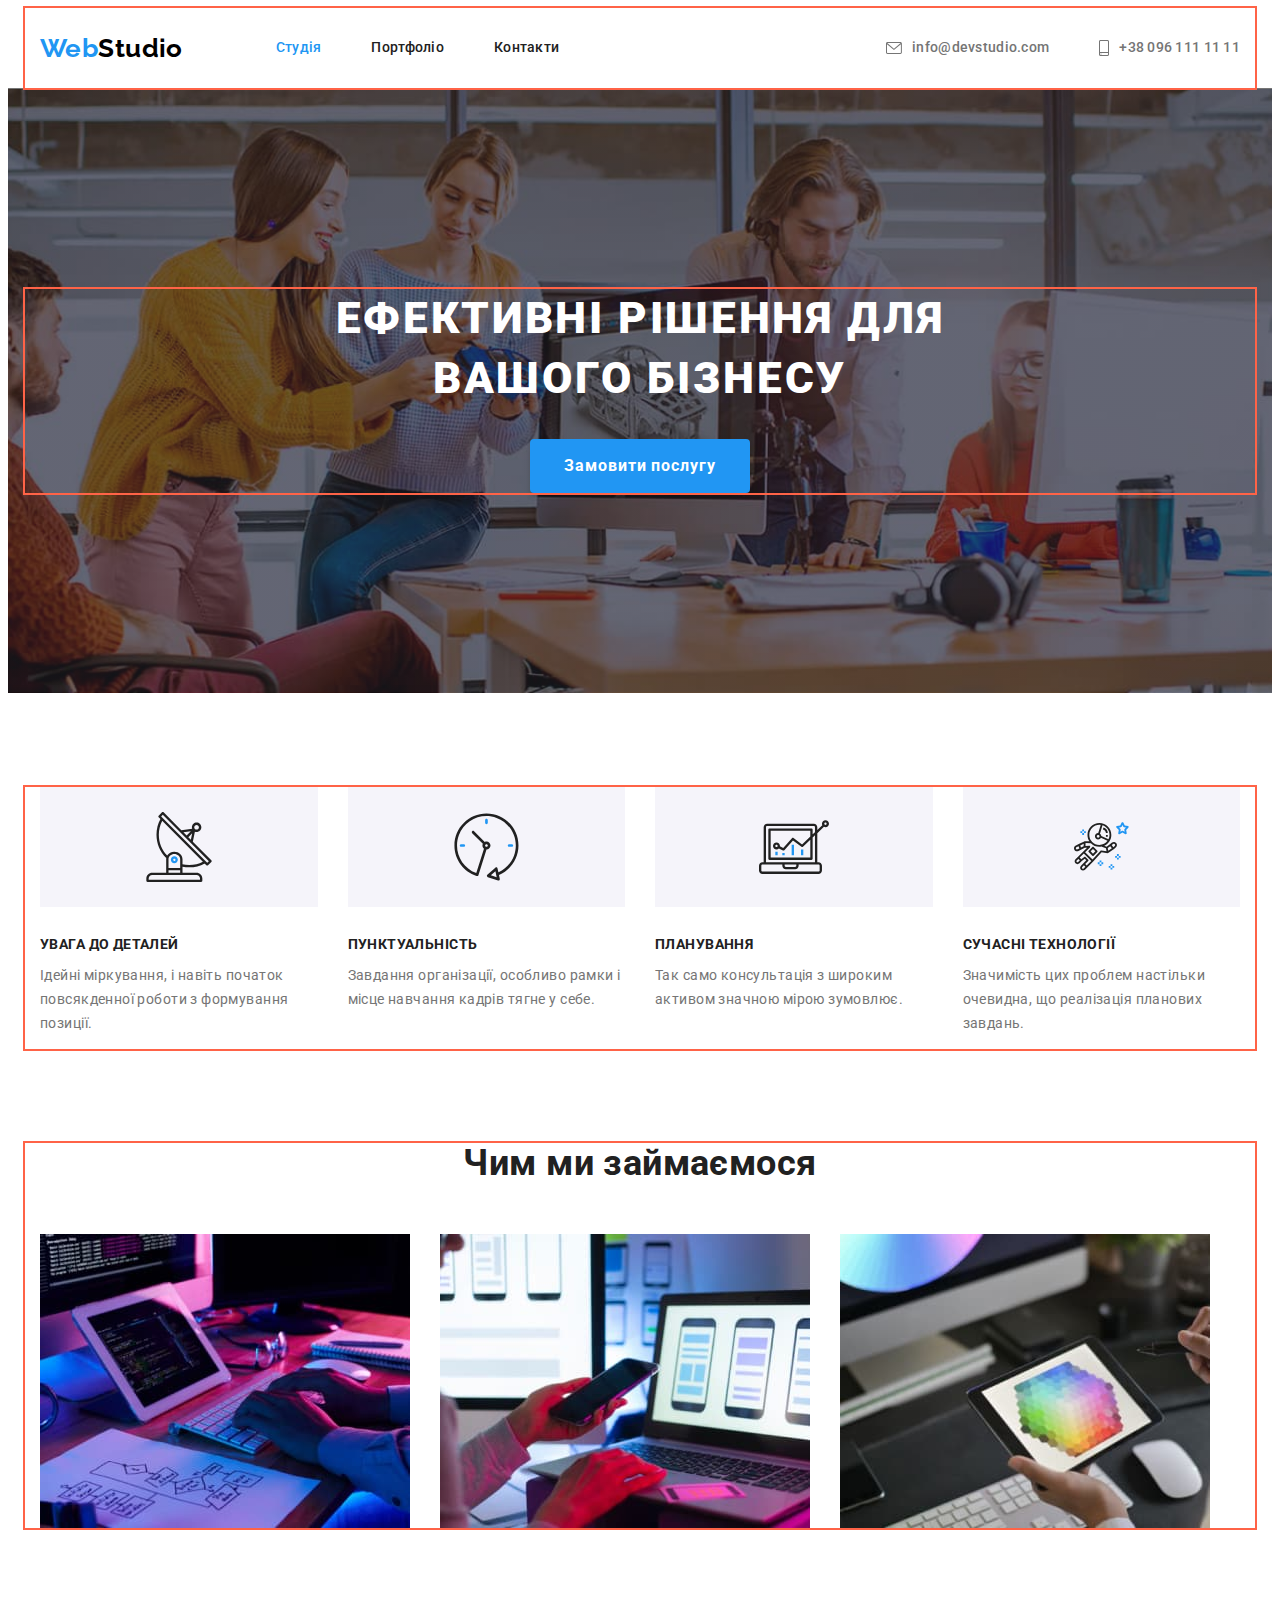
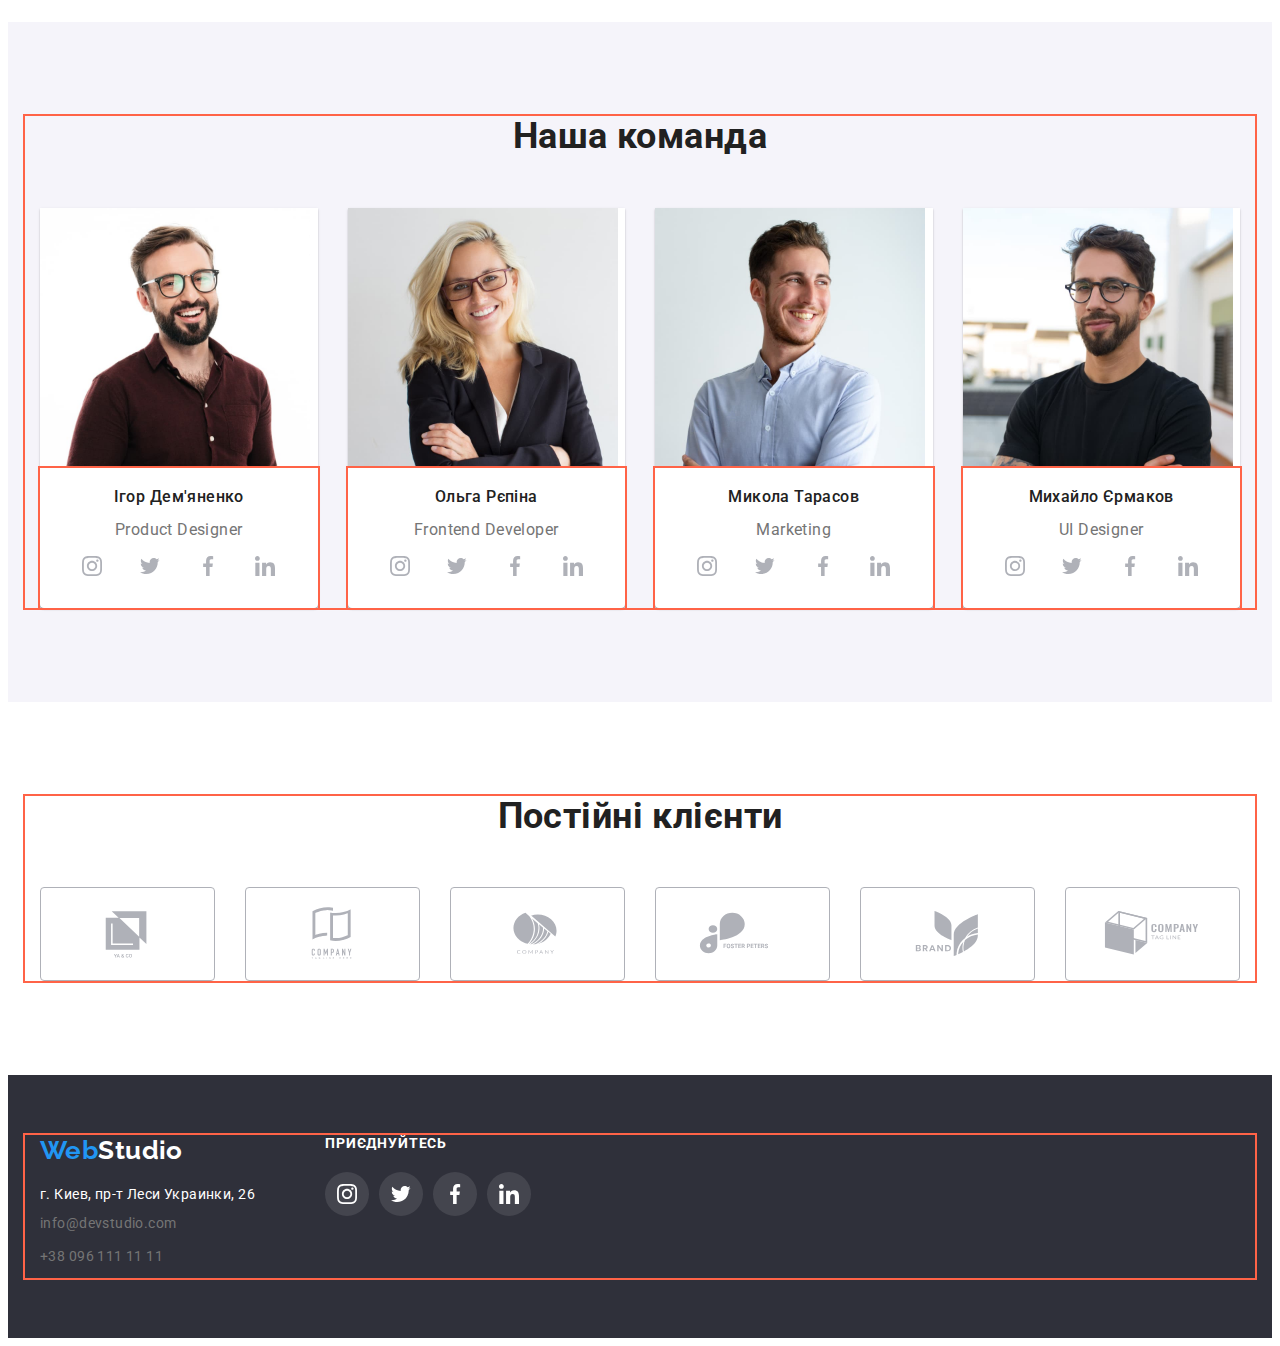
<file: index.html>
<!DOCTYPE html>
<html lang="uk">
  <head>
    <meta charset="UTF-8" />
    <meta http-equiv="X-UA-Compatible" content="IE=edge" />
    <meta name="viewport" content="width=device-width, initial-scale=1.0" />
    <title>Document</title>
    <link rel="preconnect" href="https://fonts.googleapis.com" />
    <link rel="preconnect" href="https://fonts.gstatic.com" crossorigin />
    <link
      href="https://fonts.googleapis.com/css2?family=Raleway:wght@700&family=Roboto:wght@400;500;700;900&display=swap"
      rel="stylesheet"
    />
    <link
      rel="stylesheet"
      href="https://cdnjs.cloudflare.com/ajax/libs/modern-normalize/1.1.0/modern-normalize.min.css"
      integrity="sha512-wpPYUAdjBVSE4KJnH1VR1HeZfpl1ub8YT/NKx4PuQ5NmX2tKuGu6U/JRp5y+Y8XG2tV+wKQpNHVUX03MfMFn9Q=="
      crossorigin="anonymous"
      referrerpolicy="no-referrer"
    />
    <link rel="stylesheet" href="./css/style.css" />
  </head>
  <body>
    <!-- Header -->
    <header class="head-sectione">
        <div class="conteiner main-nav">
          <a href="./index.html" class="logo"
            ><span class="logo-accent">Web</span>Studio</a
          >
          <nav>
            <ul class="site-nav list">
              <li class="items">
                <a href="./index.html" class="link current">Студія</a>
              </li>
              <li class="items">
                <a href="./portfolio.html" class="link">Портфоліо</a>
              </li>
              <li class="items"><a href="#" class="link">Контакти</a></li>
            </ul>
          </nav>
          <ul class="auth-nav list">
            <li class="items">
              <a class="link nav-contacts" href="mailto:info@devstudio.com"
                ><svg class="nav-icones" width="16" height="12">
                  <use
                    href="./imeges/svg/symbol-defs.svg#icon-envelope"
                  ></use>
                </svg>
                info@devstudio.com</a
              >
            </li>
            <li class="items">
              <a class="link nav-contacts" href="tel:+380961111111"
                ><svg class="nav-icones" width="10" height="16">
                  <use
                    href="./imeges/svg/symbol-defs.svg#icon-smartphone"
                  ></use>
                </svg>
                +38 096 111 11 11</a
              >
            </li>
          </ul>
        </div>
    </header>
    <!-- Main Content -->
    <main>
      <section class="hero">
        <div class="conteiner">
          <h1 class="hero-title">
            Ефективні рішення для <br />
            вашого бізнесу
          </h1>
          <button type="button" class="button">Замовити послугу</button>
        </div>
      </section>
      <section class="sections">
        <div class="conteiner">
          <h2 class="first-section-title visally-hidden">Наші Особливості</h2>
          <ul class="list first-section">
            <li class="items">
              <div class="first-icones">
                <svg class="discript-icone" width="70" height="70">
                  <use href="./imeges/svg/symbol-defs.svg#icon-antenna-1"></use>
                </svg>
              </div>
              <h3 class="discript-tittle">УВАГА ДО ДЕТАЛЕЙ</h3>
              <p class="discript-text">
                Ідейні міркування, і навіть початок повсякденної роботи з
                формування позиції.
              </p>
            </li>
            <li class="items">
              <div class="first-icones">
                <svg class="discript-icone" width="66.96" height="70">
                  <use href="./imeges/svg/symbol-defs.svg#icon-clock-1"></use>
                </svg>
              </div>
              <h3 class="discript-tittle">ПУНКТУАЛЬНІСТЬ</h3>
              <p class="discript-text">
                Завдання організації, особливо рамки і місце навчання кадрів
                тягне у себе.
              </p>
            </li>
            <li class="items">
              <div class="first-icones">
                <svg class="discript-icone" width="70" height="70">
                  <use href="./imeges/svg/symbol-defs.svg#icon-diagram-1"></use>
                </svg>
              </div>
              <h3 class="discript-tittle">ПЛАНУВАННЯ</h3>
              <p class="discript-text">
                Так само консультація з широким активом значною мірою зумовлює.
              </p>
            </li>
            <li class="items">
              <div class="first-icones">
                <svg class="discript-icone" width="54.83" height="60.66">
                  <use
                    href="./imeges/svg/symbol-defs.svg#icon-astronaut-1"
                  ></use>
                </svg>
              </div>
              <h3 class="discript-tittle">СУЧАСНІ ТЕХНОЛОГІЇ</h3>
              <p class="discript-text">
                Значимість цих проблем настільки очевидна, що реалізація
                планових завдань.
              </p>
            </li>
          </ul>
        </div>
      </section>
      <section class="about sections">
        <div class="conteiner">
          <h2 class="section-title">Чим ми займаємося</h2>
          <ul class="list second-section">
            <li class="items">
              <img src="./imeges/kayboard.jpg" alt="клавіатура" width="370" />
            </li>
            <li class="items">
              <img src="./imeges/phone.jpg" alt="телефон" width="370" />
            </li>
            <li class="items">
              <img src="./imeges/ipad.jpg" alt="планшет" width="370" />
            </li>
          </ul>
        </div>
      </section>
      <section class="sections teams">
        <div class="conteiner">
          <h2 class="section-title">Наша команда</h2>
          <ul class="list third-section">
            <li class="team-curds">
              <img
                src="./imeges/igor-port.jpg"
                alt="ігор портрет"
                width="270"
              />
              <div class="conteiner-team">
                <h3 class="featurelist-title">Ігор Дем'яненко</h3>
                <p class="featurelist-text" lang="en">Product Designer</p>
                <ul class="list team-sochmed">
                  <li class="item">
                    <a href="" class="team-links">
                      <svg class="icones" width="44" height="44">
                        <use
                          href="./imeges/svg/symbol-defs.svg#icon-instagram"
                        ></use>
                      </svg>
                    </a>
                  </li>
                  <li class="item">
                    <a href="" class="team-links">
                      <svg class="icones" width="44" height="44">
                        <use
                          href="./imeges/svg/symbol-defs.svg#icon-tviter"
                        ></use>
                      </svg>
                    </a>
                  </li>
                  <li class="item">
                    <a href="" class="team-links">
                      <svg class="icones" width="44" height="44">
                        <use
                          href="./imeges/svg/symbol-defs.svg#icon-facebook"
                        ></use>
                      </svg>
                    </a>
                  </li>
                  <li class="item">
                    <a href="" class="team-links"
                      ><svg class="icones" width="44" height="44">
                        <use
                          href="./imeges/svg/symbol-defs.svg#icon-linkedin"
                        ></use>
                      </svg>
                    </a>
                  </li>
                </ul>
              </div>
            </li>
            <li class="team-curds">
              <img
                src="./imeges/olga-port.jpg"
                alt="ольга портрет"
                width="270"
              />
              <div class="conteiner-team">
                <h3 class="featurelist-title">Ольга Рєпіна</h3>
                <p class="featurelist-text" lang="en">Frontend Developer</p>
                 <ul class="list team-sochmed">
                  <li class="item">
                    <a href="" class="team-links">
                      <svg class="icones">
                        <use
                          href="./imeges/svg/symbol-defs.svg#icon-instagram"
                        ></use>
                      </svg>
                    </a>
                  </li>
                  <li class="item">
                    <a href="" class="team-links">
                      <svg class="icones" width="44" height="44">
                        <use
                          href="./imeges/svg/symbol-defs.svg#icon-tviter"
                        ></use>
                      </svg>
                    </a>
                  </li>
                  <li class="item">
                    <a href="" class="team-links">
                      <svg class="icones" width="44" height="44">
                        <use
                          href="./imeges/svg/symbol-defs.svg#icon-facebook"
                        ></use>
                      </svg>
                    </a>
                  </li>
                  <li class="item">
                    <a href="" class="team-links"
                      ><svg class="icones" width="44" height="44">
                        <use
                          href="./imeges/svg/symbol-defs.svg#icon-linkedin"
                        ></use>
                      </svg>
                    </a>
                  </li>
                </ul>
              </div>
            </li>
            <li class="team-curds">
              <img
                src="./imeges/kolya-port.jpg"
                alt="микола портрет"
                width="270"
              />
              <div class="conteiner-team">
                <h3 class="featurelist-title">Микола Тарасов</h3>
                <p class="featurelist-text" lang="en">Marketing</p>
                 <ul class="list team-sochmed">
                  <li class="item">
                    <a href="" class="team-links">
                      <svg class="icones" width="44" height="44">
                        <use
                          href="./imeges/svg/symbol-defs.svg#icon-instagram"
                        ></use>
                      </svg>
                    </a>
                  </li>
                  <li class="item">
                    <a href="" class="team-links">
                      <svg class="icones" width="44" height="44">
                        <use
                          href="./imeges/svg/symbol-defs.svg#icon-tviter"
                        ></use>
                      </svg>
                    </a>
                  </li>
                  <li class="item">
                    <a href="" class="team-links">
                      <svg class="icones" width="44" height="44">
                        <use
                          href="./imeges/svg/symbol-defs.svg#icon-facebook"
                        ></use>
                      </svg>
                    </a>
                  </li>
                  <li class="item">
                    <a href="" class="team-links"
                      ><svg class="icones" width="44" height="44">
                        <use
                          href="./imeges/svg/symbol-defs.svg#icon-linkedin"
                        ></use>
                      </svg>
                    </a>
                  </li>
                </ul>
              </div>
            </li>
            <li class="team-curds">
              <img
                src="./imeges/michael-port.jpg"
                alt="михайло портрет"
                width="270"
              />
              <div class="conteiner-team">
                <h3 class="featurelist-title">Михайло Єрмаков</h3>
                <p class="featurelist-text" lang="en">UI Designer</p>
                 <ul class="list team-sochmed">
                  <li class="item">
                    <a href="" class="team-links">
                      <svg class="icones">
                        <use
                          href="./imeges/svg/symbol-defs.svg#icon-instagram"
                        ></use>
                      </svg>
                    </a>
                  </li>
                  <li class="item">
                    <a href="" class="team-links">
                      <svg class="icones" width="44" height="44">
                        <use
                          href="./imeges/svg/symbol-defs.svg#icon-tviter"
                        ></use>
                      </svg>
                    </a>
                  </li>
                  <li class="item">
                    <a href="" class="team-links">
                      <svg class="icones" width="44" height="44">
                        <use
                          href="./imeges/svg/symbol-defs.svg#icon-facebook"
                        ></use>
                      </svg>
                    </a>
                  </li>
                  <li class="item">
                    <a href="" class="team-links"
                      ><svg class="icones" width="44" height="44">
                        <use
                          href="./imeges/svg/symbol-defs.svg#icon-linkedin"
                        ></use>
                      </svg>
                    </a>
                  </li>
                </ul>
              </div>
            </li>
          </ul>
        </div>
      </section>
       <section class="sections">
        <div class="conteiner">
          <h2 class="section-title">Постійні клієнти</h2>
          <ul class="list clients">
            <li class="item">
              <a href="" class="clients-links">
                <svg class="icones" width="106" height="60">
                  <use href="./imeges/svg/symbol-defs.svg#icon-Logo"></use>
                </svg>
              </a>
            </li>
            <li class="item">
              <a href="" class="clients-links">
                <svg class="icones" width="106" height="60">
                  <use href="./imeges/svg/symbol-defs.svg#icon-Logo-2"></use>
                </svg>
              </a>
            </li>
            <li class="item">
              <a href="" class="clients-links">
                <svg class="icones" width="106" height="60">
                  <use href="./imeges/svg/symbol-defs.svg#icon-Logo-3"></use>
                </svg>
              </a>
            </li>
            <li class="item">
              <a href="" class="clients-links">
                <svg class="icones" width="106" height="60">
                  <use href="./imeges/svg/symbol-defs.svg#icon-Logo-4"></use>
                </svg>
              </a>
            </li>
            <li class="item">
              <a href="" class="clients-links">
                <svg class="icones" width="106" height="60">
                  <use href="./imeges/svg/symbol-defs.svg#icon-Logo-5"></use>
                </svg>
              </a>
            </li>
            <li class="item">
              <a href="" class="clients-links">
                <svg class="icones" width="106" height="60">
                  <use href="./imeges/svg/symbol-defs.svg#icon-Logo-6"></use>
                </svg>
              </a>
            </li>
          </ul>
          
          
        </div>
    </main>
    <!-- Footer -->
    <footer class="footer">
      <div class="conteiner footer-conteiner">
       <div class="class-conteiner">
         <a href="./index.html" class="logo-footer"
          ><span class="logo-accent">Web</span>Studio</a
        >
        <address>
          <ul class="list">
            <li class="footer-item">
              <a
                class="adress"
                href="https://goo.gl/maps/CPtrU1FHBa2aNyZL9"
                target="_blank"
                rel="noopener noreferrer"
                >г. Киев, пр-т Леси Украинки, 26</a
              >
            </li>
            <li class="footer-item">
              <a href="mailto:info@devstudio.com" class="footer-contacts"
                >info@devstudio.com</a
              >
            </li>
            <li class="footer-item">
              <a href="tel:+380961111111" class="footer-contacts"
                >+38 096 111 11 11</a
              >
            </li>
          </ul>
        </address>
       </div>
        <div class="sochmed-conteiner">
           <h2 class="footer-title">ПРИЄДНУЙТЕСЬ</h2>
          <ul class="list footer-sochmed">
                  <li class="item">
                    <a href="" class="foot-links">
                      <svg class="icones" width="44" height="44">
                        <use
                          href="./imeges/svg/symbol-defs.svg#icon-instagram"
                        ></use>
                      </svg>
                    </a>
                  </li>
                  <li class="item">
                    <a href="" class="foot-links">
                      <svg class="icones" width="44" height="44">
                        <use
                          href="./imeges/svg/symbol-defs.svg#icon-tviter"
                        ></use>
                      </svg>
                    </a>
                  </li>
                  <li class="item">
                    <a href="" class="foot-links">
                      <svg class="icones" width="44" height="44">
                        <use
                          href="./imeges/svg/symbol-defs.svg#icon-facebook"
                        ></use>
                      </svg>
                    </a>
                  </li>
                  <li class="item">
                    <a href="" class="foot-links"
                      ><svg class="icones" width="44" height="44">
                        <use
                          href="./imeges/svg/symbol-defs.svg#icon-linkedin"
                        ></use>
                      </svg>
                    </a>
                  </li>
                </ul>
        </div>
      </div>
    </footer>
  </body>
</html>
</file>
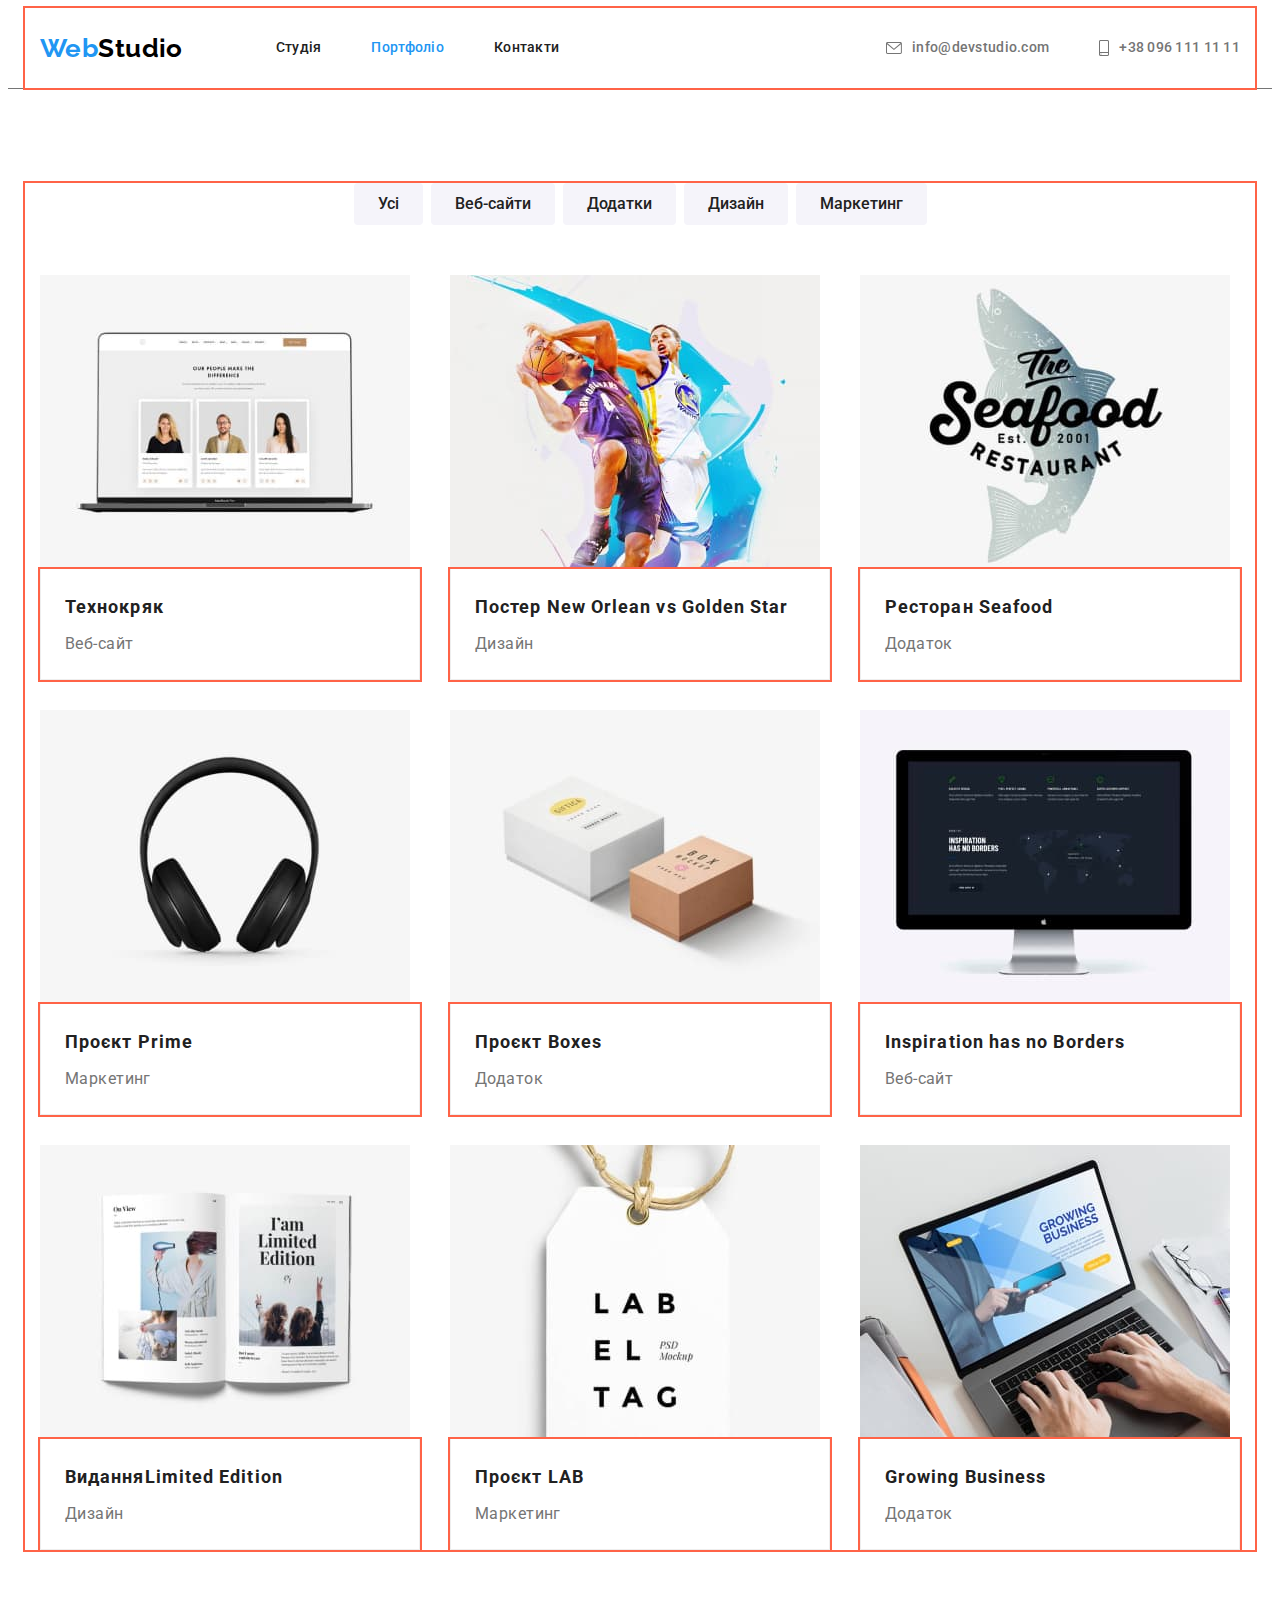
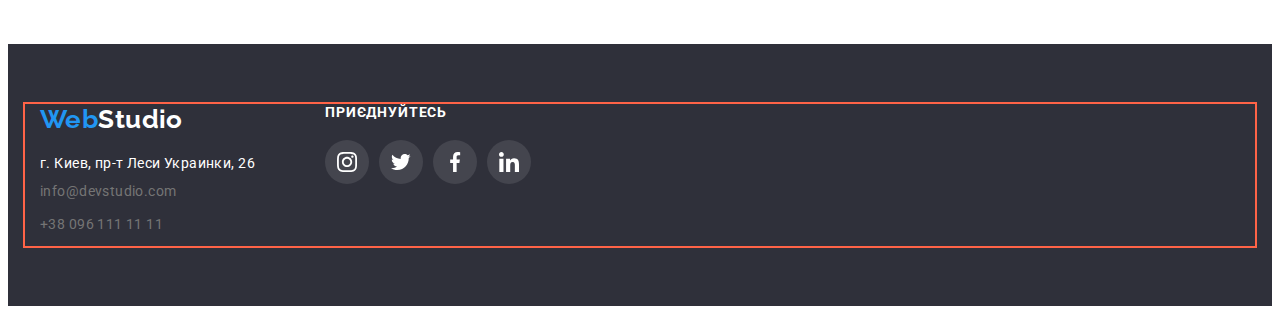
<file: portfolio.html>
<!DOCTYPE html>
<html lang="uk">
  <head>
    <meta charset="UTF-8" />
    <meta http-equiv="X-UA-Compatible" content="IE=edge" />
    <meta name="viewport" content="width=device-width, initial-scale=1.0" />
    <title>Document</title>
    <link rel="preconnect" href="https://fonts.googleapis.com" />
    <link rel="preconnect" href="https://fonts.gstatic.com" crossorigin />
    <link
      href="https://fonts.googleapis.com/css2?family=Raleway:wght@700&family=Roboto:wght@400;500;700;900&display=swap"
      rel="stylesheet"
    />
    <link
      rel="stylesheet"
      href="https://cdnjs.cloudflare.com/ajax/libs/modern-normalize/1.1.0/modern-normalize.min.css"
      integrity="sha512-wpPYUAdjBVSE4KJnH1VR1HeZfpl1ub8YT/NKx4PuQ5NmX2tKuGu6U/JRp5y+Y8XG2tV+wKQpNHVUX03MfMFn9Q=="
      crossorigin="anonymous"
      referrerpolicy="no-referrer"
    />
    <link rel="stylesheet" href="./css/style.css" />
  </head>
  <body>
    <!-- Header -->
    <header class="head-sectione">
      <div class="conteiner main-nav">
        <a href="./index.html" class="logo"
          ><span class="logo-accent">Web</span>Studio</a
        >
        <nav>
          <ul class="site-nav list">
            <li class="items">
              <a href="./index.html" class="link">Студія</a>
            </li>
            <li class="items">
              <a href="./portfolio.html" class="link current">Портфоліо</a>
            </li>
            <li class="items"><a href="#" class="link">Контакти</a></li>
          </ul>
        </nav>
        <ul class="auth-nav list">
          <li class="items">
            <a class="link nav-contacts" href="mailto:info@devstudio.com"
              ><svg class="nav-icones" width="16" height="12">
                <use href="./imeges/svg/symbol-defs.svg#icon-envelope"></use>
              </svg>
              info@devstudio.com</a
            >
          </li>
          <li class="items">
            <a class="link nav-contacts" href="tel:+380961111111"
              ><svg class="nav-icones" width="10" height="16">
                <use href="./imeges/svg/symbol-defs.svg#icon-smartphone"></use>
              </svg>
              +38 096 111 11 11</a
            >
          </li>
        </ul>
      </div>
    </header>
    <!-- Main Content -->
    <main>
      <section class="sections">
        <div class="conteiner main-port">
          <h1 class="section-title visally-hidden">Портфоліо</h1>
          <ul class="list port-bt">
            <li class="items">
              <button class="button-port" type="button">Усі</button>
            </li>
            <li class="items">
              <button class="button-port" type="button">Веб-сайти</button>
            </li>
            <li class="items">
              <button class="button-port" type="button">Додатки</button>
            </li>
            <li class="items">
              <button class="button-port" type="button">Дизайн</button>
            </li>
            <li class="items">
              <button class="button-port" type="button">Маркетинг</button>
            </li>
          </ul>

          <ul class="list port-elements">
            <li class="port-item">
              <a href="#" class="decoration-none portcurt-decoration">
                <img
                  src="./imeges/portfolio/img-1.jpg"
                  alt="ноутбук"
                  width="370"
                />
                <div class="conteiner-port-text">
                  <h2 class="portlist-title list">Технокряк</h2>
                  <p class="portlist-text list">Веб-сайт</p>
                </div>
              </a>
            </li>
            <li class="port-item">
              <a href="#" class="decoration-none portcurt-decoration">
                <img
                  src="./imeges/portfolio/img-2.jpg"
                  alt="баскетбол"
                  width="370"
                />
                <div class="conteiner-port-text">
                  <h2 class="portlist-title list">
                    Постер<span lang="en"> New Orlean vs Golden Star</span>
                  </h2>
                  <p class="portlist-text list">Дизайн</p>
                </div>
              </a>
            </li>
            <li class="port-item">
              <a href="#" class="decoration-none portcurt-decoration"
                ><img
                  src="./imeges/portfolio/img-3.jpg"
                  alt="морська Іжа"
                  width="370"
                />
                <div class="conteiner-port-text">
                  <h2 class="portlist-title list">
                    Ресторан<span lang="en"> Seafood</span>
                  </h2>
                  <p class="portlist-text list">Додаток</p>
                </div>
              </a>
            </li>
            <li class="port-item">
              <a href="#" class="decoration-none portcurt-decoration">
                <img
                  src="./imeges/portfolio/img-4.jpg"
                  alt="навушники"
                  width="370"
                />
                <div class="conteiner-port-text">
                  <h2 class="portlist-title list">
                    Проєкт<span lang="en"> Prime</span>
                  </h2>
                  <p class="portlist-text list">Маркетинг</p>
                </div>
              </a>
            </li>
            <li class="port-item">
              <a href="#" class="decoration-none portcurt-decoration">
                <img
                  src="./imeges/portfolio/img-5.jpg"
                  alt="дві коробки"
                  width="370"
                />
                <div class="conteiner-port-text">
                  <h2 class="portlist-title list">
                    Проєкт<span lang="en"> Boxes</span>
                  </h2>
                  <p class="portlist-text list">Додаток</p>
                </div>
              </a>
            </li>
            <li class="port-item">
              <a href="#" class="decoration-none portcurt-decoration">
                <img
                  src="./imeges/portfolio/img-6.jpg"
                  alt="монітор"
                  width="370"
                />
                <div class="conteiner-port-text">
                  <h2 class="portlist-title list">
                    <span lang="en">Inspiration has no Borders</span>
                  </h2>
                  <p class="portlist-text list">Веб-сайт</p>
                </div>
              </a>
            </li>
            <li class="port-item">
              <a href="#" class="decoration-none portcurt-decoration">
                <img
                  src="./imeges/portfolio/img-7.jpg"
                  alt="журнал"
                  width="370"
                />
                <div class="conteiner-port-text">
                  <h2 class="portlist-title list">
                    Видання<span lang="en">Limited Edition</span>
                  </h2>
                  <p class="portlist-text list">Дизайн</p>
                </div>
              </a>
            </li>
            <li class="port-item">
              <a href="#" class="decoration-none portcurt-decoration">
                <img
                  src="./imeges/portfolio/img-8.jpg"
                  alt="бірка"
                  width="370"
                />
                <div class="conteiner-port-text">
                  <h2 class="portlist-title list">
                    Проєкт<span lang="en"> LAB</span>
                  </h2>
                  <p class="portlist-text list">Маркетинг</p>
                </div>
              </a>
            </li>
            <li class="port-item">
              <a href="#" class="decoration-none portcurt-decoration">
                <img
                  src="./imeges/portfolio/img-9.jpg"
                  alt="робота за ноутбуком"
                  width="370"
                />
                <div class="conteiner-port-text">
                  <h2 class="portlist-title list">
                    <span lang="en">Growing Business</span>
                  </h2>
                  <p class="portlist-text list">Додаток</p>
                </div>
              </a>
            </li>
          </ul>
        </div>
      </section>
    </main>
    <!-- Footer -->
    <footer class="footer">
      <div class="conteiner footer-conteiner">
        <div class="class-conteiner">
          <a href="./index.html" class="logo-footer"
            ><span class="logo-accent">Web</span>Studio</a
          >
          <address>
            <ul class="list">
              <li class="footer-item">
                <a
                  class="adress"
                  href="https://goo.gl/maps/CPtrU1FHBa2aNyZL9"
                  target="_blank"
                  rel="noopener noreferrer"
                  >г. Киев, пр-т Леси Украинки, 26</a
                >
              </li>
              <li class="footer-item">
                <a href="mailto:info@devstudio.com" class="footer-contacts"
                  >info@devstudio.com</a
                >
              </li>
              <li class="footer-item">
                <a href="tel:+380961111111" class="footer-contacts"
                  >+38 096 111 11 11</a
                >
              </li>
            </ul>
          </address>
        </div>
        <div class="sochmed-conteiner">
          <h2 class="footer-title">ПРИЄДНУЙТЕСЬ</h2>
          <ul class="list footer-sochmed">
            <li class="item">
              <a href="" class="foot-links">
                <svg class="icones" width="44" height="44">
                  <use href="./imeges/svg/symbol-defs.svg#icon-instagram"></use>
                </svg>
              </a>
            </li>
            <li class="item">
              <a href="" class="foot-links">
                <svg class="icones" width="44" height="44">
                  <use href="./imeges/svg/symbol-defs.svg#icon-tviter"></use>
                </svg>
              </a>
            </li>
            <li class="item">
              <a href="" class="foot-links">
                <svg class="icones" width="44" height="44">
                  <use href="./imeges/svg/symbol-defs.svg#icon-facebook"></use>
                </svg>
              </a>
            </li>
            <li class="item">
              <a href="" class="foot-links"
                ><svg class="icones" width="44" height="44">
                  <use href="./imeges/svg/symbol-defs.svg#icon-linkedin"></use>
                </svg>
              </a>
            </li>
          </ul>
        </div>
      </div>
    </footer>
  </body>
</html>
</file>
<file: css/style.css>
/* Палитра
основной беграунд #FFFFFF 
акцент #2196F3
основной текст #212121
параграфи и контакти #757575
беграун гирой и футер #2F303A
беграунд наша команда #F5F4FA

*/

:root {
    --primary-text-color: #212121;
    --secondory-text-color: #757575;
    --accsent-color: #2196F3;
    --second-accent-color: #188CE8;
    --primary-background-color: #FFFFFF;
    --secondory-baclground-color: #F5F4FA;
    --footer-bacground-color: #2F303A;
    --logo-bl-color: #000000;
    --footer-cotnacts-color: color: rgba(255, 255, 255, 0.6);
    --hero-tittle-color: #ffffff;
    --head-line-color: #ECECEC;
    --border-color:#EEEEEE;
    --icone-bg-color:#F5F4FA; 
    --icone-color:#AFB1B8;

}

body {
    background-color: var(--primary-background-color);
    color: var(--secondory-text-color);

    font-family: 'Roboto', sans-serif;
    font-size: 14px;
    letter-spacing: 0.03em;
}
img {
    display: block;
    max-width: 100%;
}

.list {
    list-style: none;
    padding: 0;
    margin: 0;
}
.conteiner {
    margin-left: auto;
    margin-right: auto;
    padding-left: 15px;
    padding-right: 15px;
    width: 1200px; 
   outline: 2px solid tomato;
}
.conteiner-port-text {
   display:block;
   padding: 20px 24px;
   margin-top: 0;
   margin-bottom: 0;


    outline: 2px solid tomato;
    border-left: 1px solid var(--border-color);
        border-bottom: 1px solid var(--border-color);
        border-right: 1px solid var(--border-color);
        
    }
.conteiner-team {
    display: block;
        padding: 20px 30px;
        margin-top: 0;
        margin-bottom: 0;
    
    
        outline: 2px solid tomato;
}

.logo {
    color: var(--logo-bl-color);
    font-family: 'Raleway', sans-serif;

    font-weight: 700;
    font-size: 26px;
    line-height: 1.19;
    text-decoration: none;
}

/* site nav */

.main-nav {
    display: flex;
    align-items: center;
}

.site-nav {
    display: flex;
    margin-left: 93px;

}
.site-nav .items {
    margin-right: 50px;
}

.site-nav .items:last-child {
margin-right: 0; 
}

.site-nav .link {
     display: block;
     padding-top: 32px;
     padding-bottom: 32px;

color: var(--primary-text-color);
    font-weight: 500;
    font-size: 14px;
    line-height: 1.14;
    letter-spacing: 0.02em;
    text-decoration: none;
}

.site-nav .link:hover,
.site-nav .link:focus,
.auth-nav a:hover,
.auth-nav a:focus,
.site-nav .link.current {
    color: var(--accsent-color);
}

.auth-nav {
display: flex;
margin-left: auto;
}
.auth-nav .link {
padding-top: 32px;
padding-bottom: 32px; 
}
.nav-contacts {
    display: flex;
    align-items: center;
}

.nav-icones {
    margin-right: 10px;
}
.nav-icones:hover {
    fill: var(--accsent-color);
}


/* .auth-nav .link::before {
    display: inline-block;
    content: '';
    width: 40px;
    height: 40px;
    outline: 1px solid red;
    background-image: url();
    background-size: contain;
    background-repeat: no-repeat;


} */

.auth-nav .items + .items {
    margin-left: 50px;
}

.auth-nav a {
    color: var(--secondory-text-color);
    

    font-weight: 500;
    font-size: 14px;
    line-height: 1.14;
    letter-spacing: 0.02em;
    text-decoration: none;
    fill: currentColor;
}

/* Hero */

.hero {
    padding-top: 200px;
    padding-bottom: 200px;
    background-color: var(--footer-bacground-color);

    text-align: center;
    background-image: linear-gradient(to right, rgba(47, 48, 58, 0.4), rgba(47, 48, 58, 0.4)), url(../imeges/bg-Img.jpg);
    background-repeat: no-repeat;
    background-position: center;
    background-size: cover;
    max-width: 1600px;
    margin: 0 auto;
}

.hero-title {

    color: var(--primary-background-color);

    margin-top: 0px;
    margin-bottom: 30px; 
    font-style: normal;
    font-weight: 900;
    font-size: 44px;
    line-height: 1.36;

    
    letter-spacing: 0.06em;
    text-transform: uppercase;
}

.button {
    color: var(--hero-tittle-color);
    background-color: var(--accsent-color);

    display: inline-block;
    padding: 10px 32px;
    min-width: 216px;

    font-family: inherit;
    font-weight: 700;
    font-size: 16px;
    line-height: 1.87;
    letter-spacing: 0.06em;
    box-shadow: 0px 4px 4px rgba(0, 0, 0, 0.15);
    border-radius: 4px;
    cursor: pointer;
    text-align: center;
 
    border-color: transparent;
}

.button:hover,
.button:focus {
    background-color: var(--second-accent-color);
    box-shadow: 0px 4px 4px rgba(0, 0, 0, 0.15);
    border-radius: 4px;    
}

/* Sectoin */

.sections {
    padding-top: 94px;
    padding-bottom: 94px;

}

.head-sectione {
    background-color: var(--primary-background-color);
    border-bottom: 1px solid;
}
.section-title {

    color: var(--primary-text-color);

    margin-top: 0;
    margin-bottom: 50px;

    font-weight: 700;
    font-size: 36px;
    line-height: 1.16;
    text-align: center;
}

.sections.about {
    padding-top: 0;
}



/* FIRST SECTION */

.first-section {
    display: flex;
        flex-wrap: wrap;
        margin: 0 0 0 -30px;
}

.first-section .items {
    flex-basis: calc(100% / 4 - 30px);
        margin-left: 30px;
}
.first-icones {
    height: 120px;
    margin-bottom: 30px;
    background-color: var(--icone-bg-color);
        display: flex;
            justify-content: center;
            align-items: center;
}
.discript-tittle {

    color: var(--primary-text-color);

    margin-bottom: 10px;
    margin-top: 30px;


    font-weight: 700;
    font-size: 14px;
    line-height: 1.14;
}
.discript-icone {
    background-color: var(--icone-bg-color);
}


.discript-text {
    color: var(--secondory-text-color);

    margin-top: 0;
  

    font-size: 14px;
    line-height: 24px;
}
/* SECOND SECTION */

.second-section {
     display: flex;
  }
    
 .second-section .items {
            display: inline-block;
}
    
.second-section .items+.items {
            margin-left: 30px;
 }

/* THIRD SECRION */

 .third-section {
    display: flex;
        flex-wrap: wrap;
        margin: 0 0 0 -30px;  
    }
 
    
 .third-section .team-curds {
    flex-basis: calc(100% / 4 - 30px);
        margin-left: 30px;
    }
 
  .teams {
   background-color: var(--secondory-baclground-color);
}
        
   .team-curds {
    background-color: var(--primary-background-color);
    width: 270px;
    box-shadow: 0px 1px 3px rgba(0, 0, 0, 0.12), 0px 1px 1px rgba(0, 0, 0, 0.14), 0px 2px 1px rgba(0, 0, 0, 0.2);
    border-radius: 0px 0px 4px 4px;
        
}
.team-sochmed {
    display: flex;
    flex-wrap: wrap;
    justify-content: space-between;

}
 .team-sochmed .item {
    display: flex;
   
}
.team-sochmed .icones {
        width: 20px;
        height: 20px;
}
.team-links {
    display: flex;
    align-items: center;
    justify-content: center;
    width: 44px;
    height: 44px;
    border-radius: 50%;
    color: var(--icone-color);
   fill: currentColor;

}
.team-links:hover {
   color: var(--hero-tittle-color);
   background-color: var(--accsent-color);
}

.featurelist-title {
    text-align: center;
    margin-top: 0;
    margin-bottom: 10px;


    color: var(--primary-text-color);

    font-weight: 500;
    font-size: 16px;
    line-height: 1.14;

}

.featurelist-text {
    text-align: center;
    margin-top: 0;
    margin-bottom: 0;

    color: var(--secondory-text-color);
    font-size: 16px;
    line-height: 1.71;
}
.featurelist-icone {
        width: 65.32px;
        height: 70px;
        /* background-color: #F5F4FA; */
}

.visally-hidden {
    position: fixed;
    transform: scale(0);


}
/* FOURTH SECTION */

.clients {
    display: flex;
    flex-wrap: wrap;
    justify-content: space-between;
    margin: 0 0 0 -30px;
}
.clients .item {
        flex-basis: calc(100% / 6 - 30px);
            margin-left: 30px;
}
.clients-links {

    display: flex;
        justify-content: center;
        align-items: center;
    height: 92px;
    color: var(--icone-color);
    fill: currentColor;
    border: 1px solid var(--icone-color);
    border-radius: 4px;

       
}

.clients .item:not(:nth-last-child()) {
    margin-right: 30px;
}
.clients .icones {
    display: flex;
    align-self: center;
    width: 106px;
    height: 60px; 
}

.clients-links:hover,
.clients .icones:focus {
    fill: var(--accsent-color);
    border-color: var(--accsent-color);
}

/* PORTFOLIO SECTION */

.button-port {
    display: inline-block;
    padding: 6px 22px;

    color: var(--primary-text-color);
    background-color: var(--secondory-baclground-color);

    font-family: inherit;
    font-weight: 500;
    font-size: 16px;
    line-height: 1.62;
    border-radius: 4px;
    cursor: pointer;
    border-color: transparent;
    text-align: center;

}

.button-port:hover,
.button-port:focus,
.button-port:active {
    color: var(--primary-background-color);
    background-color: var(--accsent-color);

    font-family: inherit;
    font-weight: 500;
    font-size: 16px;
    line-height: 1.62;
    box-shadow: 0px 3px 1px rgba(0, 0, 0, 0.1), 0px 1px 2px rgba(0, 0, 0, 0.08), 0px 2px 2px rgba(0, 0, 0, 0.12);
    border-radius: 4px;
    cursor: pointer;
    border-color: transparent;
}

.portlist-title {
    margin-bottom: 4px;
  

    color: var(--primary-text-color);
    font-weight: 700;
    font-size: 18px;
    line-height: 2;
    letter-spacing: 0.06em;
}

.portlist-text {
display: inline-block;


    color: var(--secondory-text-color);

    font-size: 16px;
    line-height: 1.87;
}

.decoration-none {
    text-decoration: none;

}
.portcurt-decoration:hover,
.portcurt-decoration:focus {
display: block;
box-shadow: 0px 1px 1px rgba(0, 0, 0, 0.12),
0px 4px 4px rgba(0, 0, 0, 0.06),
1px 4px 6px rgba(0, 0, 0, 0.16);
}

.main-port .port-bt {
    display: flex;
    justify-content: center;
    margin-bottom: 50px;

}

.port-bt {
    display: flex;

}

.port-bt .items {
    display: inline-block;
    
}

.port-bt .items+.items {

    margin-left: 8px;
}

.port-elements {
    display: flex;
    flex-wrap: wrap;
    margin: -30px 0 0 -30px;
     
}

.port-item {
    flex-basis: calc(100% / 3 - 30px); 
    margin-left: 30px;
    margin-top: 30px;
/* box-shadow: 0px 1px 1px rgba(0, 0, 0, 0.12),
        0px 4px 4px rgba(0, 0, 0, 0.06),
        1px 4px 6px rgba(0, 0, 0, 0.16); */
}


/* Footer */

.footer {
    background-color: var(--footer-bacground-color);
    padding-top: 60px;
    padding-bottom: 60px;
}
.footer-conteiner {
    display: flex;
}
.sochmed-conteiner {
    margin-left: 70px;
}

.logo-footer {
    display: inline-block;
    margin-bottom: 20px;




    color: var(--hero-tittle-color);

    font-family: 'Raleway';
    font-weight: 700;
    font-size: 26px;
    line-height: 1.19;
    text-decoration: none;

}

.logo-accent {
    color: var(--accsent-color);
}

.adress {
    color: var(--primary-background-color);

    font-style: normal;
    font-size: 14px;
    line-height: 1.17;
    text-decoration: none;
}

.footer .footer-contacts {
    color: var(--footer-cotnacts-color);


    font-style: normal;
    font-size: 14px;
    line-height: 1.71;
    text-decoration: none;
}


.footer-item {
margin-bottom: 9px;
}

.footer-contacts:hover,
.footer-contacts:focus {
    color: var(--accsent-color);
}
.footer-title {
    color: var(--primary-background-color);
    
        margin-top: 0px;
        margin-bottom: 20px;
        font-weight: 700;
        font-size: 14px;
        line-height: 1.17;
    
    
        letter-spacing: 0.06em;
        text-transform: uppercase;
}

.sochmed-footer {
    display: flex;
        flex-wrap: wrap;
        
}
.footer-sochmed {
    display: flex;
    flex-wrap: wrap;
}

.footer-sochmed .item {
    display: flex;

}

.footer-sochmed .icones {
    width: 20px;
    height: 20px;
}

.foot-links {
    display: flex;
        align-items: center;
        justify-content: center;
        margin-right: 10px;
        width: 44px;
        height: 44px;
        border-radius: 50%;
        color: var(--hero-tittle-color);
        fill: currentColor;
        background-color: rgba(255, 255, 255, 0.1);
}
/* .foot-links:last-child{
    margin-right: 0px; 
} */


.foot-links:hover {
    color: var(--hero-tittle-color);
     background-color: var(--accsent-color);
}
</file>
